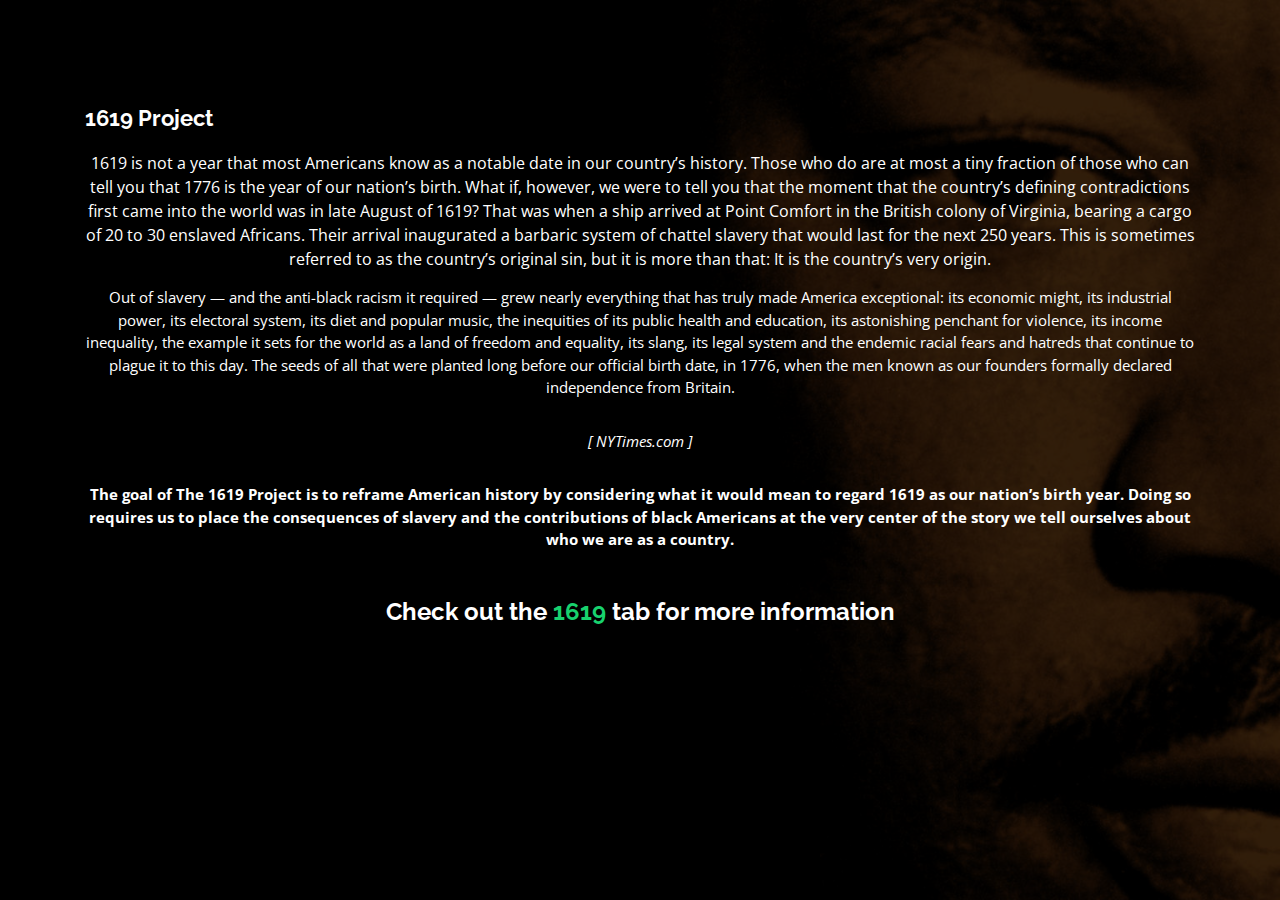
<file: 1619.html>
<!DOCTYPE html>
<html lang="en">

<head>
  <meta charset="utf-8">
  <meta content="width=device-width, initial-scale=1.0" name="viewport">

  <title>Newsletter | September</title>
  <meta content="" name="descriptison">
  <meta content="" name="keywords">

  <!-- Favicons -->
  <link href="assets/img/color.png" rel="icon">
  <link href="assets/img/apple-touch-icon.png" rel="apple-touch-icon">

  <!-- Google Fonts -->
  <link href="https://fonts.googleapis.com/css?family=Open+Sans:300,300i,400,400i,600,600i,700,700i|Raleway:300,300i,400,400i,500,500i,600,600i,700,700i|Poppins:300,300i,400,400i,500,500i,600,600i,700,700i" rel="stylesheet">

  <!-- Vendor CSS Files -->
  <link href="assets/vendor/bootstrap/css/bootstrap.min.css" rel="stylesheet">
  <link href="assets/vendor/icofont/icofont.min.css" rel="stylesheet">
  <link href="assets/vendor/remixicon/remixicon.css" rel="stylesheet">
  <link href="assets/vendor/owl.carousel/assets/owl.carousel.min.css" rel="stylesheet">
  <link href="assets/vendor/boxicons/css/boxicons.min.css" rel="stylesheet">
  <link href="assets/vendor/venobox/venobox.css" rel="stylesheet">

  <!-- Template Main CSS File -->
  <link href="assets/css/style.css" rel="stylesheet">

  <!-- =======================================================
  * Template Name: Personal - v2.3.0
  * Template URL: https://bootstrapmade.com/personal-free-resume-bootstrap-template/
  * Author: BootstrapMade.com
  * License: https://bootstrapmade.com/license/
  ======================================================== -->
</head>

<body>

 

    <!-- ======= Portfolio Details ======= -->
    <div id="portfolio-details" class="portfolio-details">



      



      <div class="container">

        <div class="row">

      

          <div class="col-lg-12 portfolio-info">
            <h3><strong>1619 Project</strong> </Textarea></h3>
            
<CENTER>
            1619 is not a year that most Americans know as a notable date in our country’s history. Those who do are at most a tiny fraction of those who can tell you that 1776 is the year of our nation’s birth. What if, however, we were to tell you that the moment that the country’s defining contradictions first came into the world was in late August of 1619? That was when a ship arrived at Point Comfort in the British colony of Virginia, bearing a cargo of 20 to 30 enslaved Africans. Their arrival inaugurated a barbaric system of chattel slavery that would last for the next 250 years. This is sometimes referred to as the country’s original sin, but it is more than that: It is the country’s very origin.

            <p>Out of slavery — and the anti-black racism it required — grew nearly everything that has truly made America exceptional: its economic might, its industrial power, its electoral system, its diet and popular music, the inequities of its public health and education, its astonishing penchant for violence, its income inequality, the example it sets for the world as a land of freedom and equality, its slang, its legal system and the endemic racial fears and hatreds that continue to plague it to this day. The seeds of all that were planted long before our official birth date, in 1776, when the men known as our founders formally declared independence from Britain.</p>
            <i><p>[ NYTimes.com ]</p></i>     
            <strong><p>The goal of The 1619 Project is to reframe American history by considering what it would mean to regard 1619 as our nation’s birth year. Doing so requires us to place the consequences of slavery and the contributions of black Americans at the very center of the story we tell ourselves about who we are as a country.</p></strong>
   
</CENTER>


        
                <center><p><h4><strong> Check out the <a href="index.html#portfolio">1619</a> tab for more information</strong></h4>
              </p></center>
            
          </div>

        </div>

      </div>
    </div><!-- End Portfolio Details -->

  </main><!-- End #main -->



  <!-- Vendor JS Files -->
  <script src="assets/vendor/jquery/jquery.min.js"></script>
  <script src="assets/vendor/bootstrap/js/bootstrap.bundle.min.js"></script>
  <script src="assets/vendor/jquery.easing/jquery.easing.min.js"></script>
  <script src="assets/vendor/php-email-form/validate.js"></script>
  <script src="assets/vendor/waypoints/jquery.waypoints.min.js"></script>
  <script src="assets/vendor/counterup/counterup.min.js"></script>
  <script src="assets/vendor/owl.carousel/owl.carousel.min.js"></script>
  <script src="assets/vendor/isotope-layout/isotope.pkgd.min.js"></script>
  <script src="assets/vendor/venobox/venobox.min.js"></script>

  <!-- Template Main JS File -->
  <script src="assets/js/main.js"></script>

</body>

</html>
</file>
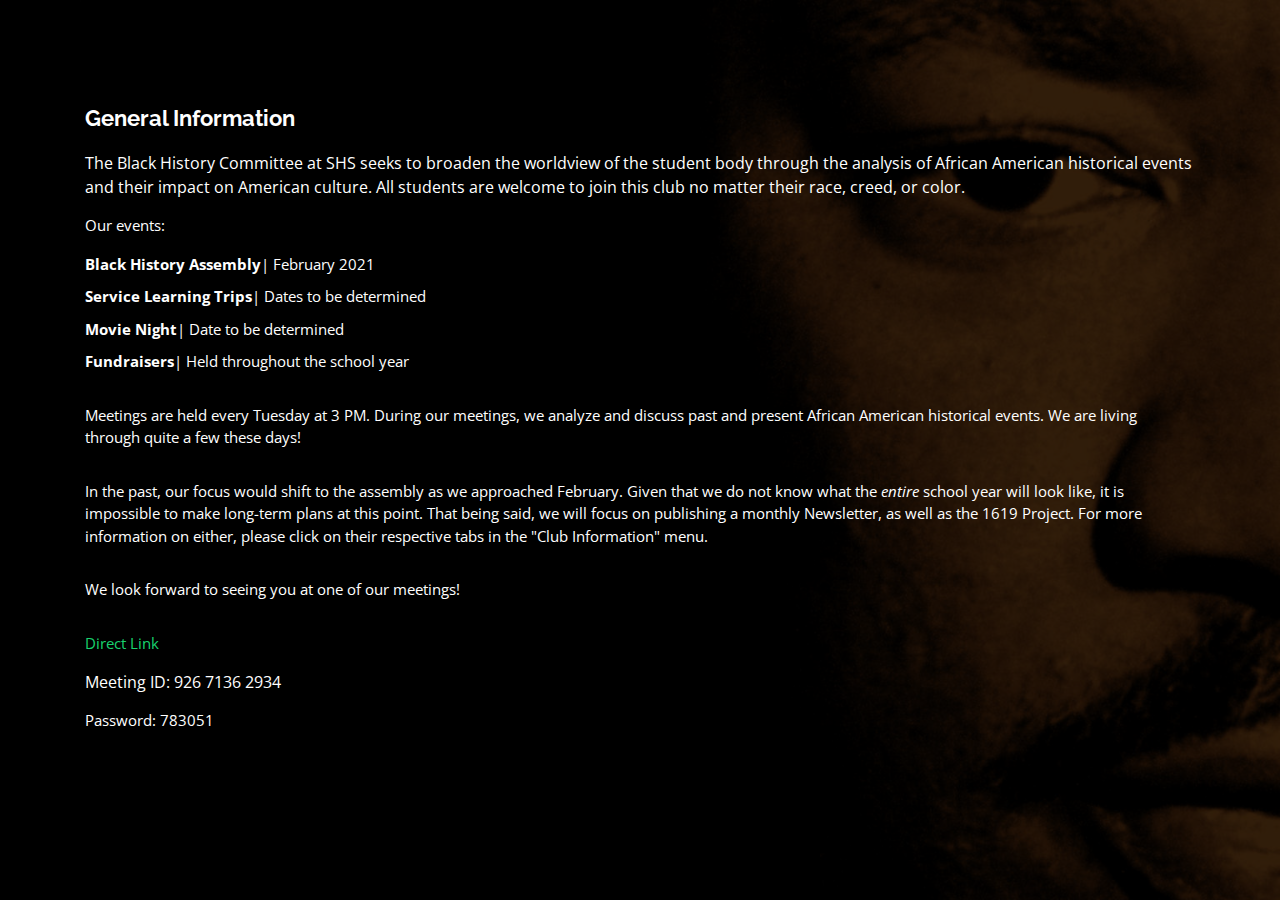
<file: general information.html>
<!DOCTYPE html>
<html lang="en">

<head>
  <meta charset="utf-8">
  <meta content="width=device-width, initial-scale=1.0" name="viewport">

  <title>General Information</title>
  <meta content="" name="descriptison">
  <meta content="" name="keywords">

  <!-- Favicons -->
  <link href="assets/img/color.png" rel="icon">
  <link href="assets/img/apple-touch-icon.png" rel="apple-touch-icon">

  <!-- Google Fonts -->
  <link href="https://fonts.googleapis.com/css?family=Open+Sans:300,300i,400,400i,600,600i,700,700i|Raleway:300,300i,400,400i,500,500i,600,600i,700,700i|Poppins:300,300i,400,400i,500,500i,600,600i,700,700i" rel="stylesheet">

  <!-- Vendor CSS Files -->
  <link href="assets/vendor/bootstrap/css/bootstrap.min.css" rel="stylesheet">
  <link href="assets/vendor/icofont/icofont.min.css" rel="stylesheet">
  <link href="assets/vendor/remixicon/remixicon.css" rel="stylesheet">
  <link href="assets/vendor/owl.carousel/assets/owl.carousel.min.css" rel="stylesheet">
  <link href="assets/vendor/boxicons/css/boxicons.min.css" rel="stylesheet">
  <link href="assets/vendor/venobox/venobox.css" rel="stylesheet">

  <!-- Template Main CSS File -->
  <link href="assets/css/style.css" rel="stylesheet">

  <!-- =======================================================
  * Template Name: Personal - v2.3.0
  * Template URL: https://bootstrapmade.com/personal-free-resume-bootstrap-template/
  * Author: BootstrapMade.com
  * License: https://bootstrapmade.com/license/
  ======================================================== -->
</head>

<body>

 

    <!-- ======= Portfolio Details ======= -->
    <div id="portfolio-details" class="portfolio-details">



      



      <div class="container">

        <div class="row">

      

          <div class="col-lg-12 portfolio-info">
            <h3><strong>General Information</strong> </Textarea></h3>
The Black History Committee at SHS seeks to broaden the worldview of the student body through the analysis of African American historical events and their impact on American culture.  All students are welcome to join this club no matter their race, creed, or color. 
            

            <p> Our events:</p>
            <ul>
              <li><strong>Black History Assembly</strong>| February 2021</li>
              <li><strong>Service Learning Trips</strong>| Dates to be determined</li>
              <li><strong>Movie Night</strong>| Date to be determined</li>
              <li><strong>Fundraisers</strong>| Held throughout the school year</li>
            </ul>
              <p>
                Meetings are held every Tuesday at 3 PM. During our meetings, we analyze and discuss past and present African American historical events. We are living through quite a few these days!</p> <p>In the past, our focus would shift to the assembly as we approached February. Given that we do not know what the <em>entire</em> school year will look like, it is impossible to make long-term plans at this point. That being said, we will focus on publishing a monthly Newsletter, as well as the 1619 Project. For more information on either, please click on their respective tabs in the "Club Information" menu.
                
            <p>We look forward to seeing you at one of our meetings!</p>
            <p><a href="https://shrewsburyps.zoom.us/j/92671362934?pwd=aDdaNEgwMlRzamZESjlqMWtia01IQT09">Direct Link</a></p> 
            Meeting ID: 926 7136 2934
            <p>Password: 783051</p>
            </p>
          </div>

        </div>

      </div>
    </div><!-- End Portfolio Details -->

  </main><!-- End #main -->



  <!-- Vendor JS Files -->
  <script src="assets/vendor/jquery/jquery.min.js"></script>
  <script src="assets/vendor/bootstrap/js/bootstrap.bundle.min.js"></script>
  <script src="assets/vendor/jquery.easing/jquery.easing.min.js"></script>
  <script src="assets/vendor/php-email-form/validate.js"></script>
  <script src="assets/vendor/waypoints/jquery.waypoints.min.js"></script>
  <script src="assets/vendor/counterup/counterup.min.js"></script>
  <script src="assets/vendor/owl.carousel/owl.carousel.min.js"></script>
  <script src="assets/vendor/isotope-layout/isotope.pkgd.min.js"></script>
  <script src="assets/vendor/venobox/venobox.min.js"></script>

  <!-- Template Main JS File -->
  <script src="assets/js/main.js"></script>

</body>

</html>
</file>
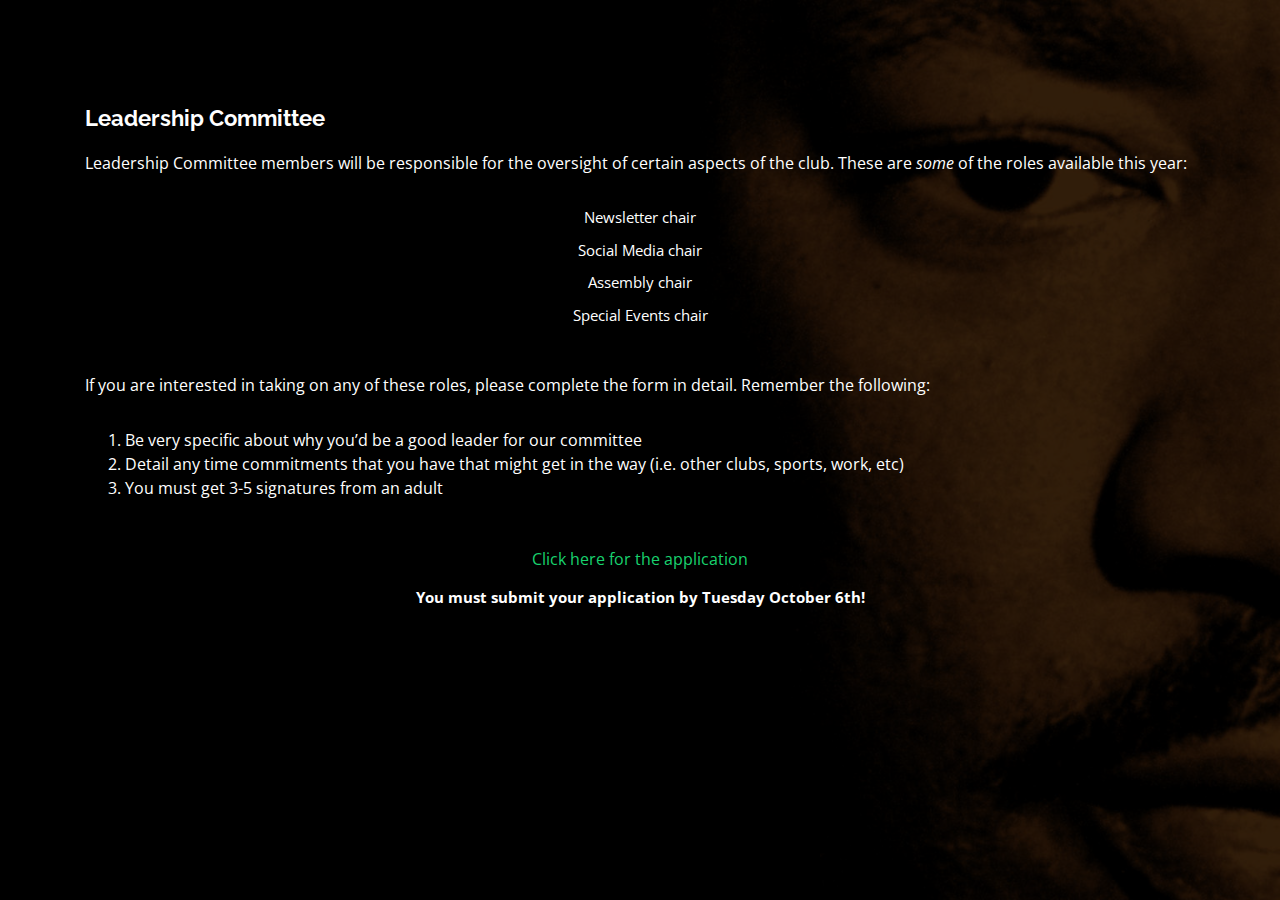
<file: leadership.html>
<!DOCTYPE html>
<html lang="en">

<head>
  <meta charset="utf-8">
  <meta content="width=device-width, initial-scale=1.0" name="viewport">

  <title>Leadership Committee</title>
  <meta content="" name="descriptison">
  <meta content="" name="keywords">

  <!-- Favicons -->
  <link href="assets/img/color.png" rel="icon">
  <link href="assets/img/apple-touch-icon.png" rel="apple-touch-icon">

  <!-- Google Fonts -->
  <link href="https://fonts.googleapis.com/css?family=Open+Sans:300,300i,400,400i,600,600i,700,700i|Raleway:300,300i,400,400i,500,500i,600,600i,700,700i|Poppins:300,300i,400,400i,500,500i,600,600i,700,700i" rel="stylesheet">

  <!-- Vendor CSS Files -->
  <link href="assets/vendor/bootstrap/css/bootstrap.min.css" rel="stylesheet">
  <link href="assets/vendor/icofont/icofont.min.css" rel="stylesheet">
  <link href="assets/vendor/remixicon/remixicon.css" rel="stylesheet">
  <link href="assets/vendor/owl.carousel/assets/owl.carousel.min.css" rel="stylesheet">
  <link href="assets/vendor/boxicons/css/boxicons.min.css" rel="stylesheet">
  <link href="assets/vendor/venobox/venobox.css" rel="stylesheet">

  <!-- Template Main CSS File -->
  <link href="assets/css/style.css" rel="stylesheet">

  <!-- =======================================================
  * Template Name: Personal - v2.3.0
  * Template URL: https://bootstrapmade.com/personal-free-resume-bootstrap-template/
  * Author: BootstrapMade.com
  * License: https://bootstrapmade.com/license/
  ======================================================== -->
</head>

<body>

 

    <!-- ======= Portfolio Details ======= -->
    <div id="portfolio-details" class="portfolio-details">



      



      <div class="container">

        <div class="row">

      

          <div class="col-lg-12 portfolio-info">
            <h3><strong>Leadership Committee</strong> </Textarea></h3>

            Leadership Committee members will be responsible for the oversight of certain aspects of the club. These are <i>some</i> of the roles available this year:
            <p>
              <center>
            <ul  type="circle">
            <li>Newsletter chair</li>
            <li>Social Media chair</li>
            <li>Assembly chair</li>
            <li>Special Events chair</li>
          </ul></center></p>
          If you are interested in taking on any of these roles, please complete the form in detail. Remember the following:
<p><ol>
    
    <li>Be very specific about why you’d be a good leader for our committee</li>
    <li>Detail any time commitments that you have that might get in the way (i.e. other clubs, sports, work, etc)</li>
    <li>You must get 3-5 signatures from an adult</li></ol></p>
    <center>
    <a href="https://docs.google.com/document/d/1i4-zAbu7HkEA_ftA9w8jqQjy89N6e4-urdG4Pb06MQs/copy"> Click here for the application </a>
    <p>
    <strong> You must submit your application by Tuesday October 6th!</strong></p></center>
</ul>            


            
          </div>

        </div>

      </div>
    </div><!-- End Portfolio Details -->

  </main><!-- End #main -->



  <!-- Vendor JS Files -->
  <script src="assets/vendor/jquery/jquery.min.js"></script>
  <script src="assets/vendor/bootstrap/js/bootstrap.bundle.min.js"></script>
  <script src="assets/vendor/jquery.easing/jquery.easing.min.js"></script>
  <script src="assets/vendor/php-email-form/validate.js"></script>
  <script src="assets/vendor/waypoints/jquery.waypoints.min.js"></script>
  <script src="assets/vendor/counterup/counterup.min.js"></script>
  <script src="assets/vendor/owl.carousel/owl.carousel.min.js"></script>
  <script src="assets/vendor/isotope-layout/isotope.pkgd.min.js"></script>
  <script src="assets/vendor/venobox/venobox.min.js"></script>

  <!-- Template Main JS File -->
  <script src="assets/js/main.js"></script>

</body>

</html>
</file>
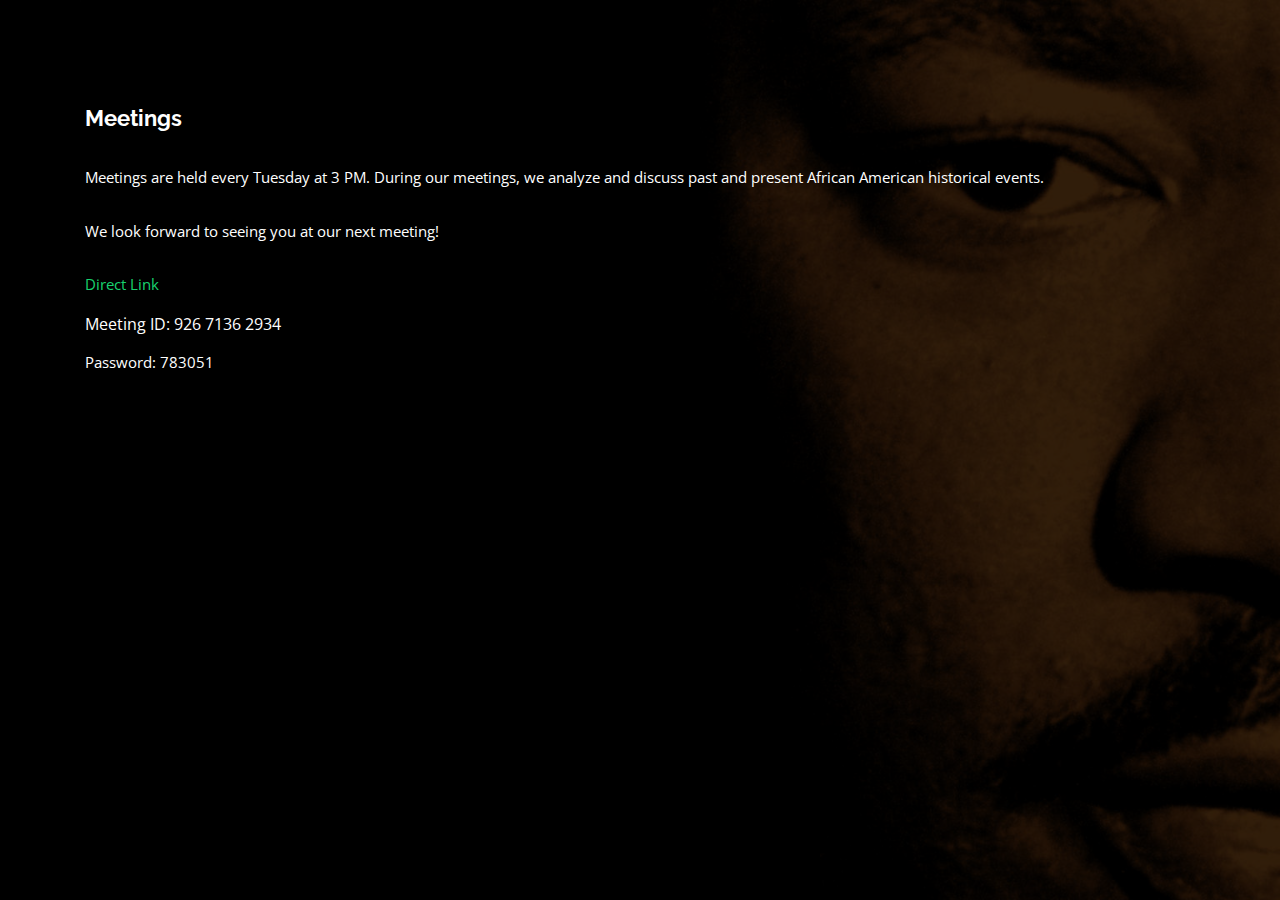
<file: meetings.html>
<!DOCTYPE html>
<html lang="en">

<head>
  <meta charset="utf-8">
  <meta content="width=device-width, initial-scale=1.0" name="viewport">

  <title>General Information</title>
  <meta content="" name="descriptison">
  <meta content="" name="keywords">

  <!-- Favicons -->
  <link href="assets/img/color.png" rel="icon">
  <link href="assets/img/apple-touch-icon.png" rel="apple-touch-icon">

  <!-- Google Fonts -->
  <link href="https://fonts.googleapis.com/css?family=Open+Sans:300,300i,400,400i,600,600i,700,700i|Raleway:300,300i,400,400i,500,500i,600,600i,700,700i|Poppins:300,300i,400,400i,500,500i,600,600i,700,700i" rel="stylesheet">

  <!-- Vendor CSS Files -->
  <link href="assets/vendor/bootstrap/css/bootstrap.min.css" rel="stylesheet">
  <link href="assets/vendor/icofont/icofont.min.css" rel="stylesheet">
  <link href="assets/vendor/remixicon/remixicon.css" rel="stylesheet">
  <link href="assets/vendor/owl.carousel/assets/owl.carousel.min.css" rel="stylesheet">
  <link href="assets/vendor/boxicons/css/boxicons.min.css" rel="stylesheet">
  <link href="assets/vendor/venobox/venobox.css" rel="stylesheet">

  <!-- Template Main CSS File -->
  <link href="assets/css/style.css" rel="stylesheet">

  <!-- =======================================================
  * Template Name: Personal - v2.3.0
  * Template URL: https://bootstrapmade.com/personal-free-resume-bootstrap-template/
  * Author: BootstrapMade.com
  * License: https://bootstrapmade.com/license/
  ======================================================== -->
</head>

<body>

 

    <!-- ======= Portfolio Details ======= -->
    <div id="portfolio-details" class="portfolio-details">



      



      <div class="container">

        <div class="row">

      

          <div class="col-lg-12 portfolio-info">
            <h3><strong>Meetings</strong> </Textarea></h3>

              <p>
                Meetings are held every Tuesday at 3 PM. During our meetings, we analyze and discuss past and present African American historical events. </p> 
                
            <p>We look forward to seeing you at our next meeting!</p>
            <p><a href="https://shrewsburyps.zoom.us/j/92671362934?pwd=aDdaNEgwMlRzamZESjlqMWtia01IQT09">Direct Link</a></p> 
            Meeting ID: 926 7136 2934
            <p>Password: 783051</p>
            </p>
          </div>

        </div>

      </div>
    </div><!-- End Portfolio Details -->

  </main><!-- End #main -->



  <!-- Vendor JS Files -->
  <script src="assets/vendor/jquery/jquery.min.js"></script>
  <script src="assets/vendor/bootstrap/js/bootstrap.bundle.min.js"></script>
  <script src="assets/vendor/jquery.easing/jquery.easing.min.js"></script>
  <script src="assets/vendor/php-email-form/validate.js"></script>
  <script src="assets/vendor/waypoints/jquery.waypoints.min.js"></script>
  <script src="assets/vendor/counterup/counterup.min.js"></script>
  <script src="assets/vendor/owl.carousel/owl.carousel.min.js"></script>
  <script src="assets/vendor/isotope-layout/isotope.pkgd.min.js"></script>
  <script src="assets/vendor/venobox/venobox.min.js"></script>

  <!-- Template Main JS File -->
  <script src="assets/js/main.js"></script>

</body>

</html>
</file>
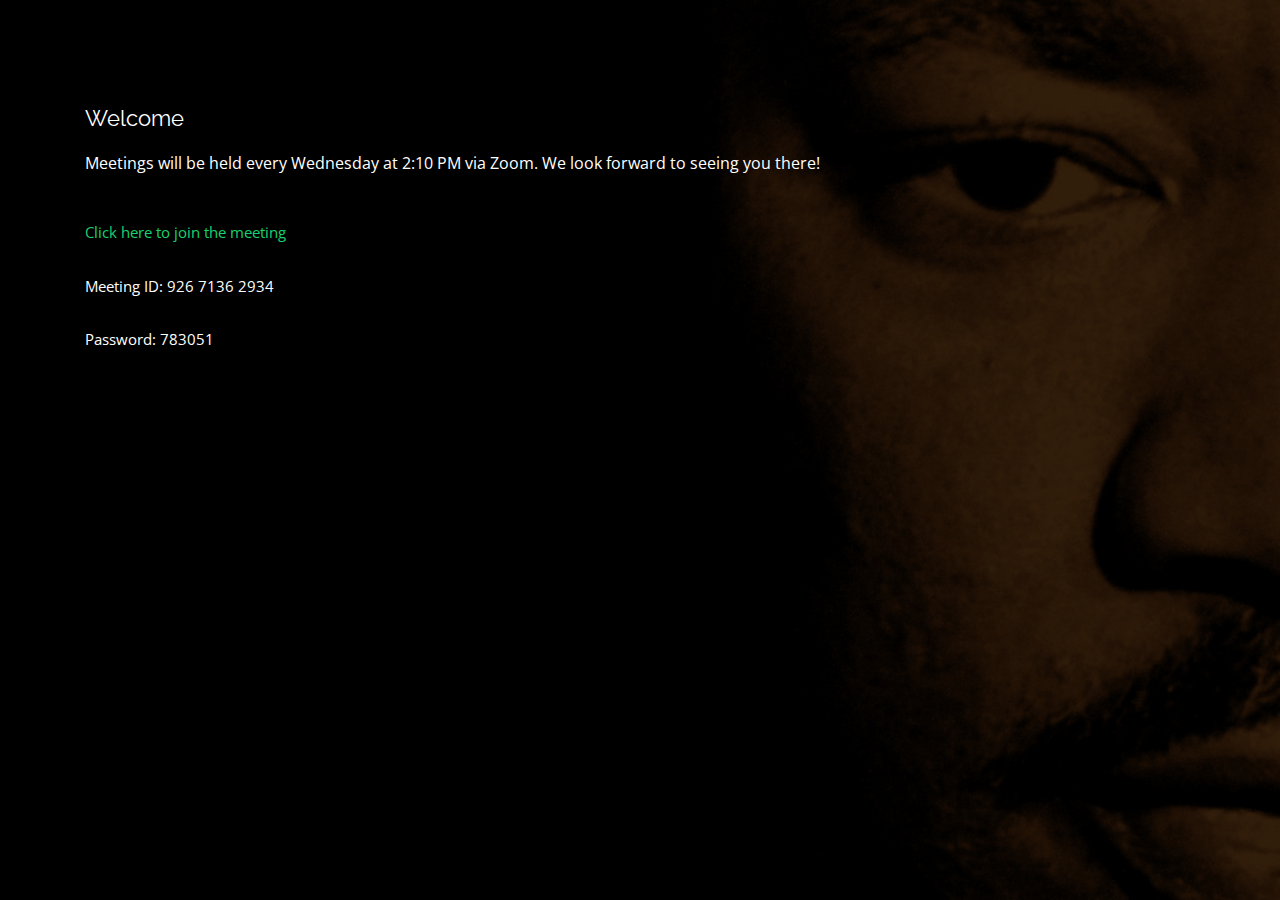
<file: newsletter.html>
<!DOCTYPE html>
<html lang="en">

<head>
  <meta charset="utf-8">
  <meta content="width=device-width, initial-scale=1.0" name="viewport">

  <title>Newsletter | September</title>
  <meta content="" name="descriptison">
  <meta content="" name="keywords">

  <!-- Favicons -->
  <link href="assets/img/color.png" rel="icon">
  <link href="assets/img/apple-touch-icon.png" rel="apple-touch-icon">

  <!-- Google Fonts -->
  <link href="https://fonts.googleapis.com/css?family=Open+Sans:300,300i,400,400i,600,600i,700,700i|Raleway:300,300i,400,400i,500,500i,600,600i,700,700i|Poppins:300,300i,400,400i,500,500i,600,600i,700,700i" rel="stylesheet">

  <!-- Vendor CSS Files -->
  <link href="assets/vendor/bootstrap/css/bootstrap.min.css" rel="stylesheet">
  <link href="assets/vendor/icofont/icofont.min.css" rel="stylesheet">
  <link href="assets/vendor/remixicon/remixicon.css" rel="stylesheet">
  <link href="assets/vendor/owl.carousel/assets/owl.carousel.min.css" rel="stylesheet">
  <link href="assets/vendor/boxicons/css/boxicons.min.css" rel="stylesheet">
  <link href="assets/vendor/venobox/venobox.css" rel="stylesheet">

  <!-- Template Main CSS File -->
  <link href="assets/css/style.css" rel="stylesheet">

  <!-- =======================================================
  * Template Name: Personal - v2.3.0
  * Template URL: https://bootstrapmade.com/personal-free-resume-bootstrap-template/
  * Author: BootstrapMade.com
  * License: https://bootstrapmade.com/license/
  ======================================================== -->
</head>

<body>

 

    <!-- ======= Portfolio Details ======= -->
    <div id="portfolio-details" class="portfolio-details">



      



      <div class="container">

        <div class="row">

      

          <div class="col-lg-12 portfolio-info">
            <h3>Welcome </Textarea></h3>
Meetings will be held every Wednesday at 2:10 PM via Zoom. We look forward to seeing you there!
            

            <p>
              <p>
                <a href="https://shrewsburyps.zoom.us/j/92671362934?pwd=aDdaNEgwMlRzamZESjlqMWtia01IQT09">Click here to join the meeting</a></p>
                
            <p>Meeting ID: 926 7136 2934</p>
            <p>Password: 783051</p>
            </p>
          </div>

        </div>

      </div>
    </div><!-- End Portfolio Details -->

  </main><!-- End #main -->



  <!-- Vendor JS Files -->
  <script src="assets/vendor/jquery/jquery.min.js"></script>
  <script src="assets/vendor/bootstrap/js/bootstrap.bundle.min.js"></script>
  <script src="assets/vendor/jquery.easing/jquery.easing.min.js"></script>
  <script src="assets/vendor/php-email-form/validate.js"></script>
  <script src="assets/vendor/waypoints/jquery.waypoints.min.js"></script>
  <script src="assets/vendor/counterup/counterup.min.js"></script>
  <script src="assets/vendor/owl.carousel/owl.carousel.min.js"></script>
  <script src="assets/vendor/isotope-layout/isotope.pkgd.min.js"></script>
  <script src="assets/vendor/venobox/venobox.min.js"></script>

  <!-- Template Main JS File -->
  <script src="assets/js/main.js"></script>

</body>

</html>
</file>
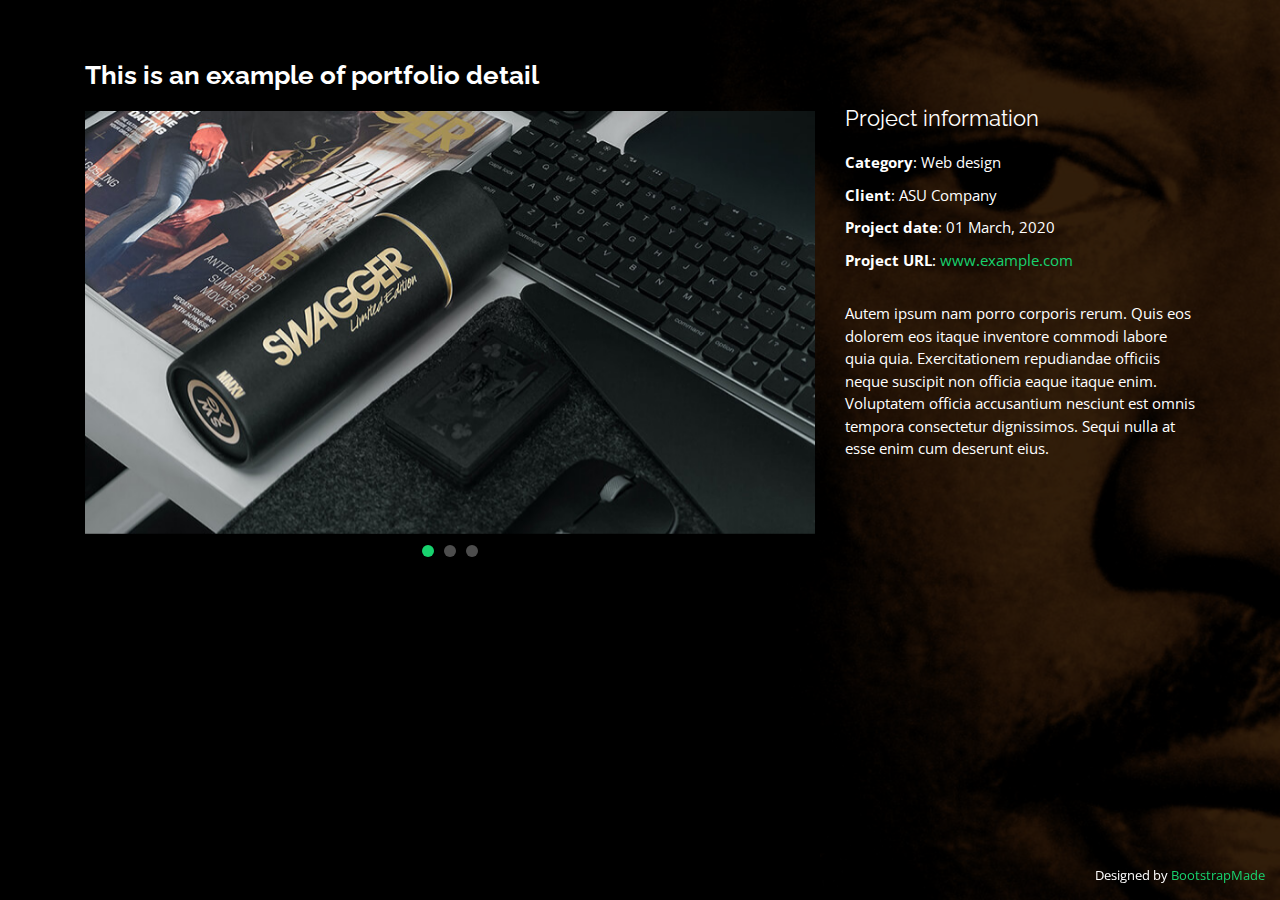
<file: portfolio-details.html>
<!DOCTYPE html>
<html lang="en">

<head>
  <meta charset="utf-8">
  <meta content="width=device-width, initial-scale=1.0" name="viewport">

  <title>Portfolio Details - Personal Bootstrap Template</title>
  <meta content="" name="descriptison">
  <meta content="" name="keywords">

  <!-- Favicons -->
  <link href="assets/img/favicon.png" rel="icon">
  <link href="assets/img/apple-touch-icon.png" rel="apple-touch-icon">

  <!-- Google Fonts -->
  <link href="https://fonts.googleapis.com/css?family=Open+Sans:300,300i,400,400i,600,600i,700,700i|Raleway:300,300i,400,400i,500,500i,600,600i,700,700i|Poppins:300,300i,400,400i,500,500i,600,600i,700,700i" rel="stylesheet">

  <!-- Vendor CSS Files -->
  <link href="assets/vendor/bootstrap/css/bootstrap.min.css" rel="stylesheet">
  <link href="assets/vendor/icofont/icofont.min.css" rel="stylesheet">
  <link href="assets/vendor/remixicon/remixicon.css" rel="stylesheet">
  <link href="assets/vendor/owl.carousel/assets/owl.carousel.min.css" rel="stylesheet">
  <link href="assets/vendor/boxicons/css/boxicons.min.css" rel="stylesheet">
  <link href="assets/vendor/venobox/venobox.css" rel="stylesheet">

  <!-- Template Main CSS File -->
  <link href="assets/css/style.css" rel="stylesheet">

  <!-- =======================================================
  * Template Name: Personal - v2.3.0
  * Template URL: https://bootstrapmade.com/personal-free-resume-bootstrap-template/
  * Author: BootstrapMade.com
  * License: https://bootstrapmade.com/license/
  ======================================================== -->
</head>

<body>

  <main id="main">

    <!-- ======= Portfolio Details ======= -->
    <div id="portfolio-details" class="portfolio-details">
      <div class="container">

        <div class="row">

          <div class="col-lg-8">
            <h2 class="portfolio-title">This is an example of portfolio detail</h2>
            <div class="owl-carousel portfolio-details-carousel">
              <img src="assets/img/portfolio/portfolio-details-1.jpg" class="img-fluid" alt="">
              <img src="assets/img/portfolio/portfolio-details-2.jpg" class="img-fluid" alt="">
              <img src="assets/img/portfolio/portfolio-details-3.jpg" class="img-fluid" alt="">
            </div>
          </div>

          <div class="col-lg-4 portfolio-info">
            <h3>Project information</h3>
            <ul>
              <li><strong>Category</strong>: Web design</li>
              <li><strong>Client</strong>: ASU Company</li>
              <li><strong>Project date</strong>: 01 March, 2020</li>
              <li><strong>Project URL</strong>: <a href="#">www.example.com</a></li>
            </ul>

            <p>
              Autem ipsum nam porro corporis rerum. Quis eos dolorem eos itaque inventore commodi labore quia quia. Exercitationem repudiandae officiis neque suscipit non officia eaque itaque enim. Voluptatem officia accusantium nesciunt est omnis tempora consectetur dignissimos. Sequi nulla at esse enim cum deserunt eius.
            </p>
          </div>

        </div>

      </div>
    </div><!-- End Portfolio Details -->

  </main><!-- End #main -->

  <div class="credits">
    <!-- All the links in the footer should remain intact. -->
    <!-- You can delete the links only if you purchased the pro version. -->
    <!-- Licensing information: https://bootstrapmade.com/license/ -->
    <!-- Purchase the pro version with working PHP/AJAX contact form: https://bootstrapmade.com/personal-free-resume-bootstrap-template/ -->
    Designed by <a href="https://bootstrapmade.com/">BootstrapMade</a>
  </div>

  <!-- Vendor JS Files -->
  <script src="assets/vendor/jquery/jquery.min.js"></script>
  <script src="assets/vendor/bootstrap/js/bootstrap.bundle.min.js"></script>
  <script src="assets/vendor/jquery.easing/jquery.easing.min.js"></script>
  <script src="assets/vendor/php-email-form/validate.js"></script>
  <script src="assets/vendor/waypoints/jquery.waypoints.min.js"></script>
  <script src="assets/vendor/counterup/counterup.min.js"></script>
  <script src="assets/vendor/owl.carousel/owl.carousel.min.js"></script>
  <script src="assets/vendor/isotope-layout/isotope.pkgd.min.js"></script>
  <script src="assets/vendor/venobox/venobox.min.js"></script>

  <!-- Template Main JS File -->
  <script src="assets/js/main.js"></script>

</body>

</html>
</file>
<file: assets/vendor/venobox/venobox.css>
/* ------ venobox.css --------*/
.vbox-overlay *, .vbox-overlay *:before, .vbox-overlay *:after{
    -webkit-backface-visibility: hidden;
    -webkit-box-sizing:border-box;
    -moz-box-sizing:border-box;
    box-sizing:border-box;
}
.vbox-overlay * { 
    -webkit-backface-visibility: visible;
    backface-visibility: visible;
}
.vbox-overlay{
    display: -webkit-flex;
    display: flex;
    -webkit-flex-direction: column;
    flex-direction: column;
    -webkit-justify-content: center;
    justify-content: center;
    -webkit-align-items: center;
    align-items: center;
    position: fixed;
    left: 0;
    top: 0;
    bottom: 0;
    right: 0;
    z-index: 999999;
}

/* ----- navigation ----- */
.vbox-title{
    width: 100%;
    height: 40px;
    float: left;
    text-align: center;
    line-height: 28px;
    font-size: 12px;
    padding: 6px 50px;
    overflow: hidden;
    position: fixed;
    display: none;
    left: 0;
    z-index: 89;
}
.vbox-close{
    cursor: pointer;
    position: fixed;
    top: -1px;
    right: 0;
    width: 50px;
    height: 40px;
    padding: 6px;
    display: block;
    background-position:10px center;
    overflow: hidden;
    font-size: 24px;
    line-height: 1;
    text-align: center;
    z-index: 99;
}
.vbox-left{
    cursor: pointer;
    position: fixed;
    left: 0;
    height: 40px;
    overflow: hidden;
    line-height: 28px;
    font-size: 12px;
    z-index: 99;
    display: flex;
    align-items:center;
}
.vbox-num{
    display: inline-block;
    margin: 6px 0 6px 15px;
}
/* ----- Social share ----- */
.vbox-share{
    line-height: 28px;
    font-size: 12px;
    overflow: hidden;
    position: fixed;
    left: 0;
    z-index: 98;
    display: flex;
    align-items:center;
    justify-content: center;
    width: 100%;
    text-align: center;
}
.vbox-share svg{
    max-height: 28px;
    width: 28px;
    z-index: 10;
    margin-left: 12px;
    margin-top: 6px;
    margin-bottom: 6px;
    vertical-align: middle;
}


/* ----- navigation ARROWS ----- */
.vbox-next, .vbox-prev{
    position: fixed;
    top: 50%;
    margin-top: -15px;
    overflow: hidden;
    cursor: pointer;
    display: block;
    width: 45px;
    height: 45px;
    z-index: 99;
}
.vbox-next span, .vbox-prev span{
    position: relative;
    width: 20px;
    height: 20px;
    border: 2px solid transparent;
    border-top-color: #B6B6B6;
    border-right-color: #B6B6B6;
    text-indent: -100px;
    position: absolute;
    top: 8px;
    display: block;
}
.vbox-prev{
    left: 15px;
}
.vbox-next{
    right: 15px;
}
.vbox-prev span{
    left: 10px;
    -ms-transform: rotate(-135deg);
    -webkit-transform: rotate(-135deg);
    transform: rotate(-135deg);
}
.vbox-next span{
    -ms-transform: rotate(45deg);
    -webkit-transform: rotate(45deg);
    transform: rotate(45deg);
    right: 10px;
}
/* ------- inline window ------ */
.vbox-inline{
    width: 420px;
    height: 315px;
    height: 70vh;
    padding: 10px;
    background: #fff;
    margin: 0 auto;
    overflow: auto;
    text-align: left;
}
/* ------- Video & iFrames window ------ */
.venoframe{
    max-width: 100%;
    width: 100%;
    border: none;
    width: 100%;
    height: 260px;
    height: 70vh;
}
.venoframe.vbvid{
    height: 260px;
}
@media (min-width: 768px) {
    .venoframe, .vbox-inline{
        width: 90%;
        height: 360px;
        height: 70vh;
    }
    .venoframe.vbvid{
        width: 640px;
        height: 360px;
    }
}
@media (min-width: 992px) {
    .venoframe, .vbox-inline{
        max-width: 1200px;
        width: 80%;
        height: 540px;
        height: 70vh;
    }
    .venoframe.vbvid{
        width: 960px;
        height: 540px;
    }
}
/* 
Please do NOT edit this part! 
or at least read this note: http://i.imgur.com/7C0ws9e.gif
*/
.vbox-open{
    overflow: hidden;
}
.vbox-container{
    position: absolute;
    left: 0;
    right: 0;
    top: 0;
    bottom: 0;
    overflow-x: hidden;
    overflow-y: scroll;
    overflow-scrolling: touch;
    -webkit-overflow-scrolling: touch;
    z-index: 20;
    max-height: 100%;

}

.vbox-content{
    text-align: center;
    float: left;
    width: 100%;
    position: relative;
    overflow: hidden;
    padding: 20px 4%;
}
.vbox-container img{
    max-width: 100%;
    height: auto;
}
.vbox-figlio{
    box-shadow: 0 0 12px rgba(0,0,0,0.19), 0 6px 6px rgba(0,0,0,0.23);
    max-width: 100%;
    text-align: initial;
}
img.vbox-figlio{
    -webkit-user-select: none;
-khtml-user-select: none;
-moz-user-select: none;
-o-user-select: none;
user-select: none;
}
.vbox-content.swipe-left{
    margin-left: -200px !important;
}
.vbox-content.swipe-right{
    margin-left: 200px !important;
}
.vbox-animated{
    webkit-transition: margin 300ms ease-out;
    transition: margin 300ms ease-out;
}

/* ---------- preloader ----------
 * SPINKIT 
 * http://tobiasahlin.com/spinkit/
-------------------------------- */
.sk-double-bounce,.sk-rotating-plane{width:40px;height:40px;margin:40px auto}.sk-rotating-plane{background-color:#333;-webkit-animation:sk-rotatePlane 1.2s infinite ease-in-out;animation:sk-rotatePlane 1.2s infinite ease-in-out}@-webkit-keyframes sk-rotatePlane{0%{-webkit-transform:perspective(120px) rotateX(0) rotateY(0);transform:perspective(120px) rotateX(0) rotateY(0)}50%{-webkit-transform:perspective(120px) rotateX(-180.1deg) rotateY(0);transform:perspective(120px) rotateX(-180.1deg) rotateY(0)}100%{-webkit-transform:perspective(120px) rotateX(-180deg) rotateY(-179.9deg);transform:perspective(120px) rotateX(-180deg) rotateY(-179.9deg)}}@keyframes sk-rotatePlane{0%{-webkit-transform:perspective(120px) rotateX(0) rotateY(0);transform:perspective(120px) rotateX(0) rotateY(0)}50%{-webkit-transform:perspective(120px) rotateX(-180.1deg) rotateY(0);transform:perspective(120px) rotateX(-180.1deg) rotateY(0)}100%{-webkit-transform:perspective(120px) rotateX(-180deg) rotateY(-179.9deg);transform:perspective(120px) rotateX(-180deg) rotateY(-179.9deg)}}.sk-double-bounce{position:relative}.sk-double-bounce .sk-child{width:100%;height:100%;border-radius:50%;background-color:#333;opacity:.6;position:absolute;top:0;left:0;-webkit-animation:sk-doubleBounce 2s infinite ease-in-out;animation:sk-doubleBounce 2s infinite ease-in-out}.sk-chasing-dots .sk-child,.sk-spinner-pulse,.sk-three-bounce .sk-child{background-color:#333;border-radius:100%}.sk-double-bounce .sk-double-bounce2{-webkit-animation-delay:-1s;animation-delay:-1s}@-webkit-keyframes sk-doubleBounce{0%,100%{-webkit-transform:scale(0);transform:scale(0)}50%{-webkit-transform:scale(1);transform:scale(1)}}@keyframes sk-doubleBounce{0%,100%{-webkit-transform:scale(0);transform:scale(0)}50%{-webkit-transform:scale(1);transform:scale(1)}}.sk-wave{margin:40px auto;width:50px;height:40px;text-align:center;font-size:10px}.sk-wave .sk-rect{background-color:#333;height:100%;width:6px;display:inline-block;-webkit-animation:sk-waveStretchDelay 1.2s infinite ease-in-out;animation:sk-waveStretchDelay 1.2s infinite ease-in-out}.sk-wave .sk-rect1{-webkit-animation-delay:-1.2s;animation-delay:-1.2s}.sk-wave .sk-rect2{-webkit-animation-delay:-1.1s;animation-delay:-1.1s}.sk-wave .sk-rect3{-webkit-animation-delay:-1s;animation-delay:-1s}.sk-wave .sk-rect4{-webkit-animation-delay:-.9s;animation-delay:-.9s}.sk-wave .sk-rect5{-webkit-animation-delay:-.8s;animation-delay:-.8s}@-webkit-keyframes sk-waveStretchDelay{0%,100%,40%{-webkit-transform:scaleY(.4);transform:scaleY(.4)}20%{-webkit-transform:scaleY(1);transform:scaleY(1)}}@keyframes sk-waveStretchDelay{0%,100%,40%{-webkit-transform:scaleY(.4);transform:scaleY(.4)}20%{-webkit-transform:scaleY(1);transform:scaleY(1)}}.sk-wandering-cubes{margin:40px auto;width:40px;height:40px;position:relative}.sk-wandering-cubes .sk-cube{background-color:#333;width:10px;height:10px;position:absolute;top:0;left:0;-webkit-animation:sk-wanderingCube 1.8s ease-in-out -1.8s infinite both;animation:sk-wanderingCube 1.8s ease-in-out -1.8s infinite both}.sk-chasing-dots,.sk-spinner-pulse{width:40px;height:40px;margin:40px auto}.sk-wandering-cubes .sk-cube2{-webkit-animation-delay:-.9s;animation-delay:-.9s}@-webkit-keyframes sk-wanderingCube{0%{-webkit-transform:rotate(0);transform:rotate(0)}25%{-webkit-transform:translateX(30px) rotate(-90deg) scale(.5);transform:translateX(30px) rotate(-90deg) scale(.5)}50%{-webkit-transform:translateX(30px) translateY(30px) rotate(-179deg);transform:translateX(30px) translateY(30px) rotate(-179deg)}50.1%{-webkit-transform:translateX(30px) translateY(30px) rotate(-180deg);transform:translateX(30px) translateY(30px) rotate(-180deg)}75%{-webkit-transform:translateX(0) translateY(30px) rotate(-270deg) scale(.5);transform:translateX(0) translateY(30px) rotate(-270deg) scale(.5)}100%{-webkit-transform:rotate(-360deg);transform:rotate(-360deg)}}@keyframes sk-wanderingCube{0%{-webkit-transform:rotate(0);transform:rotate(0)}25%{-webkit-transform:translateX(30px) rotate(-90deg) scale(.5);transform:translateX(30px) rotate(-90deg) scale(.5)}50%{-webkit-transform:translateX(30px) translateY(30px) rotate(-179deg);transform:translateX(30px) translateY(30px) rotate(-179deg)}50.1%{-webkit-transform:translateX(30px) translateY(30px) rotate(-180deg);transform:translateX(30px) translateY(30px) rotate(-180deg)}75%{-webkit-transform:translateX(0) translateY(30px) rotate(-270deg) scale(.5);transform:translateX(0) translateY(30px) rotate(-270deg) scale(.5)}100%{-webkit-transform:rotate(-360deg);transform:rotate(-360deg)}}.sk-spinner-pulse{-webkit-animation:sk-pulseScaleOut 1s infinite ease-in-out;animation:sk-pulseScaleOut 1s infinite ease-in-out}@-webkit-keyframes sk-pulseScaleOut{0%{-webkit-transform:scale(0);transform:scale(0)}100%{-webkit-transform:scale(1);transform:scale(1);opacity:0}}@keyframes sk-pulseScaleOut{0%{-webkit-transform:scale(0);transform:scale(0)}100%{-webkit-transform:scale(1);transform:scale(1);opacity:0}}.sk-chasing-dots{position:relative;text-align:center;-webkit-animation:sk-chasingDotsRotate 2s infinite linear;animation:sk-chasingDotsRotate 2s infinite linear}.sk-chasing-dots .sk-child{width:60%;height:60%;display:inline-block;position:absolute;top:0;-webkit-animation:sk-chasingDotsBounce 2s infinite ease-in-out;animation:sk-chasingDotsBounce 2s infinite ease-in-out}.sk-chasing-dots .sk-dot2{top:auto;bottom:0;-webkit-animation-delay:-1s;animation-delay:-1s}@-webkit-keyframes sk-chasingDotsRotate{100%{-webkit-transform:rotate(360deg);transform:rotate(360deg)}}@keyframes sk-chasingDotsRotate{100%{-webkit-transform:rotate(360deg);transform:rotate(360deg)}}@-webkit-keyframes sk-chasingDotsBounce{0%,100%{-webkit-transform:scale(0);transform:scale(0)}50%{-webkit-transform:scale(1);transform:scale(1)}}@keyframes sk-chasingDotsBounce{0%,100%{-webkit-transform:scale(0);transform:scale(0)}50%{-webkit-transform:scale(1);transform:scale(1)}}.sk-three-bounce{margin:40px auto;width:80px;text-align:center}.sk-three-bounce .sk-child{width:20px;height:20px;display:inline-block;-webkit-animation:sk-three-bounce 1.4s ease-in-out 0s infinite both;animation:sk-three-bounce 1.4s ease-in-out 0s infinite both}.sk-circle .sk-child:before,.sk-fading-circle .sk-circle:before{display:block;border-radius:100%;content:'';background-color:#333}.sk-three-bounce .sk-bounce1{-webkit-animation-delay:-.32s;animation-delay:-.32s}.sk-three-bounce .sk-bounce2{-webkit-animation-delay:-.16s;animation-delay:-.16s}@-webkit-keyframes sk-three-bounce{0%,100%,80%{-webkit-transform:scale(0);transform:scale(0)}40%{-webkit-transform:scale(1);transform:scale(1)}}@keyframes sk-three-bounce{0%,100%,80%{-webkit-transform:scale(0);transform:scale(0)}40%{-webkit-transform:scale(1);transform:scale(1)}}.sk-circle{margin:40px auto;width:40px;height:40px;position:relative}.sk-circle .sk-child{width:100%;height:100%;position:absolute;left:0;top:0}.sk-circle .sk-child:before{margin:0 auto;width:15%;height:15%;-webkit-animation:sk-circleBounceDelay 1.2s infinite ease-in-out both;animation:sk-circleBounceDelay 1.2s infinite ease-in-out both}.sk-circle .sk-circle2{-webkit-transform:rotate(30deg);-ms-transform:rotate(30deg);transform:rotate(30deg)}.sk-circle .sk-circle3{-webkit-transform:rotate(60deg);-ms-transform:rotate(60deg);transform:rotate(60deg)}.sk-circle .sk-circle4{-webkit-transform:rotate(90deg);-ms-transform:rotate(90deg);transform:rotate(90deg)}.sk-circle .sk-circle5{-webkit-transform:rotate(120deg);-ms-transform:rotate(120deg);transform:rotate(120deg)}.sk-circle .sk-circle6{-webkit-transform:rotate(150deg);-ms-transform:rotate(150deg);transform:rotate(150deg)}.sk-circle .sk-circle7{-webkit-transform:rotate(180deg);-ms-transform:rotate(180deg);transform:rotate(180deg)}.sk-circle .sk-circle8{-webkit-transform:rotate(210deg);-ms-transform:rotate(210deg);transform:rotate(210deg)}.sk-circle .sk-circle9{-webkit-transform:rotate(240deg);-ms-transform:rotate(240deg);transform:rotate(240deg)}.sk-circle .sk-circle10{-webkit-transform:rotate(270deg);-ms-transform:rotate(270deg);transform:rotate(270deg)}.sk-circle .sk-circle11{-webkit-transform:rotate(300deg);-ms-transform:rotate(300deg);transform:rotate(300deg)}.sk-circle .sk-circle12{-webkit-transform:rotate(330deg);-ms-transform:rotate(330deg);transform:rotate(330deg)}.sk-circle .sk-circle2:before{-webkit-animation-delay:-1.1s;animation-delay:-1.1s}.sk-circle .sk-circle3:before{-webkit-animation-delay:-1s;animation-delay:-1s}.sk-circle .sk-circle4:before{-webkit-animation-delay:-.9s;animation-delay:-.9s}.sk-circle .sk-circle5:before{-webkit-animation-delay:-.8s;animation-delay:-.8s}.sk-circle .sk-circle6:before{-webkit-animation-delay:-.7s;animation-delay:-.7s}.sk-circle .sk-circle7:before{-webkit-animation-delay:-.6s;animation-delay:-.6s}.sk-circle .sk-circle8:before{-webkit-animation-delay:-.5s;animation-delay:-.5s}.sk-circle .sk-circle9:before{-webkit-animation-delay:-.4s;animation-delay:-.4s}.sk-circle .sk-circle10:before{-webkit-animation-delay:-.3s;animation-delay:-.3s}.sk-circle .sk-circle11:before{-webkit-animation-delay:-.2s;animation-delay:-.2s}.sk-circle .sk-circle12:before{-webkit-animation-delay:-.1s;animation-delay:-.1s}@-webkit-keyframes sk-circleBounceDelay{0%,100%,80%{-webkit-transform:scale(0);transform:scale(0)}40%{-webkit-transform:scale(1);transform:scale(1)}}@keyframes sk-circleBounceDelay{0%,100%,80%{-webkit-transform:scale(0);transform:scale(0)}40%{-webkit-transform:scale(1);transform:scale(1)}}.sk-cube-grid{width:40px;height:40px;margin:40px auto}.sk-cube-grid .sk-cube{width:33.33%;height:33.33%;background-color:#333;float:left;-webkit-animation:sk-cubeGridScaleDelay 1.3s infinite ease-in-out;animation:sk-cubeGridScaleDelay 1.3s infinite ease-in-out}.sk-cube-grid .sk-cube1{-webkit-animation-delay:.2s;animation-delay:.2s}.sk-cube-grid .sk-cube2{-webkit-animation-delay:.3s;animation-delay:.3s}.sk-cube-grid .sk-cube3{-webkit-animation-delay:.4s;animation-delay:.4s}.sk-cube-grid .sk-cube4{-webkit-animation-delay:.1s;animation-delay:.1s}.sk-cube-grid .sk-cube5{-webkit-animation-delay:.2s;animation-delay:.2s}.sk-cube-grid .sk-cube6{-webkit-animation-delay:.3s;animation-delay:.3s}.sk-cube-grid .sk-cube7{-webkit-animation-delay:0ms;animation-delay:0ms}.sk-cube-grid .sk-cube8{-webkit-animation-delay:.1s;animation-delay:.1s}.sk-cube-grid .sk-cube9{-webkit-animation-delay:.2s;animation-delay:.2s}@-webkit-keyframes sk-cubeGridScaleDelay{0%,100%,70%{-webkit-transform:scale3D(1,1,1);transform:scale3D(1,1,1)}35%{-webkit-transform:scale3D(0,0,1);transform:scale3D(0,0,1)}}@keyframes sk-cubeGridScaleDelay{0%,100%,70%{-webkit-transform:scale3D(1,1,1);transform:scale3D(1,1,1)}35%{-webkit-transform:scale3D(0,0,1);transform:scale3D(0,0,1)}}.sk-fading-circle{margin:40px auto;width:40px;height:40px;position:relative}.sk-fading-circle .sk-circle{width:100%;height:100%;position:absolute;left:0;top:0}.sk-fading-circle .sk-circle:before{margin:0 auto;width:15%;height:15%;-webkit-animation:sk-circleFadeDelay 1.2s infinite ease-in-out both;animation:sk-circleFadeDelay 1.2s infinite ease-in-out both}.sk-fading-circle .sk-circle2{-webkit-transform:rotate(30deg);-ms-transform:rotate(30deg);transform:rotate(30deg)}.sk-fading-circle .sk-circle3{-webkit-transform:rotate(60deg);-ms-transform:rotate(60deg);transform:rotate(60deg)}.sk-fading-circle .sk-circle4{-webkit-transform:rotate(90deg);-ms-transform:rotate(90deg);transform:rotate(90deg)}.sk-fading-circle .sk-circle5{-webkit-transform:rotate(120deg);-ms-transform:rotate(120deg);transform:rotate(120deg)}.sk-fading-circle .sk-circle6{-webkit-transform:rotate(150deg);-ms-transform:rotate(150deg);transform:rotate(150deg)}.sk-fading-circle .sk-circle7{-webkit-transform:rotate(180deg);-ms-transform:rotate(180deg);transform:rotate(180deg)}.sk-fading-circle .sk-circle8{-webkit-transform:rotate(210deg);-ms-transform:rotate(210deg);transform:rotate(210deg)}.sk-fading-circle .sk-circle9{-webkit-transform:rotate(240deg);-ms-transform:rotate(240deg);transform:rotate(240deg)}.sk-fading-circle .sk-circle10{-webkit-transform:rotate(270deg);-ms-transform:rotate(270deg);transform:rotate(270deg)}.sk-fading-circle .sk-circle11{-webkit-transform:rotate(300deg);-ms-transform:rotate(300deg);transform:rotate(300deg)}.sk-fading-circle .sk-circle12{-webkit-transform:rotate(330deg);-ms-transform:rotate(330deg);transform:rotate(330deg)}.sk-fading-circle .sk-circle2:before{-webkit-animation-delay:-1.1s;animation-delay:-1.1s}.sk-fading-circle .sk-circle3:before{-webkit-animation-delay:-1s;animation-delay:-1s}.sk-fading-circle .sk-circle4:before{-webkit-animation-delay:-.9s;animation-delay:-.9s}.sk-fading-circle .sk-circle5:before{-webkit-animation-delay:-.8s;animation-delay:-.8s}.sk-fading-circle .sk-circle6:before{-webkit-animation-delay:-.7s;animation-delay:-.7s}.sk-fading-circle .sk-circle7:before{-webkit-animation-delay:-.6s;animation-delay:-.6s}.sk-fading-circle .sk-circle8:before{-webkit-animation-delay:-.5s;animation-delay:-.5s}.sk-fading-circle .sk-circle9:before{-webkit-animation-delay:-.4s;animation-delay:-.4s}.sk-fading-circle .sk-circle10:before{-webkit-animation-delay:-.3s;animation-delay:-.3s}.sk-fading-circle .sk-circle11:before{-webkit-animation-delay:-.2s;animation-delay:-.2s}.sk-fading-circle .sk-circle12:before{-webkit-animation-delay:-.1s;animation-delay:-.1s}@-webkit-keyframes sk-circleFadeDelay{0%,100%,39%{opacity:0}40%{opacity:1}}@keyframes sk-circleFadeDelay{0%,100%,39%{opacity:0}40%{opacity:1}}.sk-folding-cube{margin:40px auto;width:40px;height:40px;position:relative;-webkit-transform:rotateZ(45deg);transform:rotateZ(45deg)}.sk-folding-cube .sk-cube{float:left;width:50%;height:50%;position:relative;-webkit-transform:scale(1.1);-ms-transform:scale(1.1);transform:scale(1.1)}.sk-folding-cube .sk-cube:before{content:'';position:absolute;top:0;left:0;width:100%;height:100%;background-color:#333;-webkit-animation:sk-foldCubeAngle 2.4s infinite linear both;animation:sk-foldCubeAngle 2.4s infinite linear both;-webkit-transform-origin:100% 100%;-ms-transform-origin:100% 100%;transform-origin:100% 100%}.sk-folding-cube .sk-cube2{-webkit-transform:scale(1.1) rotateZ(90deg);transform:scale(1.1) rotateZ(90deg)}.sk-folding-cube .sk-cube3{-webkit-transform:scale(1.1) rotateZ(180deg);transform:scale(1.1) rotateZ(180deg)}.sk-folding-cube .sk-cube4{-webkit-transform:scale(1.1) rotateZ(270deg);transform:scale(1.1) rotateZ(270deg)}.sk-folding-cube .sk-cube2:before{-webkit-animation-delay:.3s;animation-delay:.3s}.sk-folding-cube .sk-cube3:before{-webkit-animation-delay:.6s;animation-delay:.6s}.sk-folding-cube .sk-cube4:before{-webkit-animation-delay:.9s;animation-delay:.9s}@-webkit-keyframes sk-foldCubeAngle{0%,10%{-webkit-transform:perspective(140px) rotateX(-180deg);transform:perspective(140px) rotateX(-180deg);opacity:0}25%,75%{-webkit-transform:perspective(140px) rotateX(0);transform:perspective(140px) rotateX(0);opacity:1}100%,90%{-webkit-transform:perspective(140px) rotateY(180deg);transform:perspective(140px) rotateY(180deg);opacity:0}}@keyframes sk-foldCubeAngle{0%,10%{-webkit-transform:perspective(140px) rotateX(-180deg);transform:perspective(140px) rotateX(-180deg);opacity:0}25%,75%{-webkit-transform:perspective(140px) rotateX(0);transform:perspective(140px) rotateX(0);opacity:1}100%,90%{-webkit-transform:perspective(140px) rotateY(180deg);transform:perspective(140px) rotateY(180deg);opacity:0}}
</file>
<file: assets/css/style.css>
/**
* Template Name: Personal - v2.3.0
* Template URL: https://bootstrapmade.com/personal-free-resume-bootstrap-template/
* Author: BootstrapMade.com
* License: https://bootstrapmade.com/license/
*/

/*--------------------------------------------------------------
# General
--------------------------------------------------------------*/
body {
  font-family: "Open Sans", sans-serif;
  background-color: #040404;
  color: #fff;
  position: relative;
  background: transparent;
}

body::before {
  content: "";
  position: fixed;
  background: #040404 url("../img/mlk.jpg") center center fixed no-repeat;
  background-size: cover;
  left: 0;
  right: 0;
  top: 0;
  height: 100vh;
  z-index: -1;
}

@media (min-width: 1024px) {
  body::before {
    background-attachment: fixed;
  }
}

a {
  color: #18d26e;
}

a:hover {
  color: #35e888;
  text-decoration: none;
}

h1, h2, h3, h4, h5, h6 {
  font-family: "Raleway", sans-serif;
}

/*--------------------------------------------------------------
# Header
--------------------------------------------------------------*/
#header {
  transition: ease-in-out 0.3s;
  position: relative;
  height: 100vh;
  display: flex;
  align-items: center;
  z-index: 997;
  overflow-y: auto;
}

#header * {
  transition: ease-in-out 0.3s;
}

#header h1 {
  font-size: 48px;
  margin: 0;
  padding: 0;
  line-height: 1;
  font-weight: 700;
  font-family: "Poppins", sans-serif;
}

#header h1 a, #header h1 a:hover {
  color: #fff;
  line-height: 1;
  display: inline-block;
}

#header h2 {
  font-size: 24px;
  margin-top: 20px;
  color: rgba(255, 255, 255, 0.8);
}

#header h2 span {
  color: #fff;
  border-bottom: 2px solid #18d26e;
  padding-bottom: 6px;
}

#header img {
  padding: 0;
  margin: 0;
}

#header .social-links {
  margin-top: 40px;
  display: flex;
}

#header .social-links a {
  font-size: 16px;
  display: flex;
  justify-content: center;
  align-items: center;
  background: rgba(255, 255, 255, 0.1);
  color: #fff;
  line-height: 1;
  margin-right: 8px;
  border-radius: 50%;
  width: 40px;
  height: 40px;
}

#header .social-links a:hover {
  background: #ffffff;
  color: #1853d2;
}

@media (max-width: 992px) {
  #header h1 {
    font-size: 36px;
  }
  #header h2 {
    font-size: 20px;
    line-height: 30px;
  }
  #header .social-links {
    margin-top: 15px;
  }
  #header .container {
    display: flex;
    flex-direction: column;
    align-items: center;
  }
}


#header .getinvolved-link {
  margin-top: 20px;
  display: flex;
}

#header .getinvolved-link a {
  font-size: 16px;
  display: flex;
  justify-content: center;
  align-items: center;
  background: rgba(255, 255, 255, 0.1);
  color: #fff;
  line-height: 1;
  margin-right: 8px;
  border-radius: 50%;
  width: 40px;
  height: 40px;
}

/*--------------------------------------------------------------
# Navigation Menu
--------------------------------------------------------------*/
/* Desktop Navigation */
.nav-menu {
  margin-top: 35px;
}

.nav-menu ul {
  display: flex;
  margin: 0;
  padding: 0;
  list-style: none;
}

.nav-menu li + li {
  margin-left: 30px;
}

.nav-menu a {
  display: block;
  position: relative;
  color: rgba(255, 255, 255, 0.7);
  font-size: 16px;
  font-family: "Poppins", sans-serif;
  font-weight: 400;
}
/* Color of line under menu items */
.nav-menu a:before {
  content: "";
  position: absolute;
  width: 0;
  height: 2px;
  bottom: -4px;
  left: 0;
  background-color: #ffd000;
  visibility: hidden;
  width: 0px;
  transition: all 0.3s ease-in-out 0s;
}

.nav-menu a:hover:before, .nav-menu li:hover > a:before, .nav-menu .active > a:before {
  visibility: visible;
  width: 25px;
}

.nav-menu a:hover, .nav-menu .active > a, .nav-menu li:hover > a {
  color: #fff;
  text-decoration: none;
}

/* Mobile Navigation */
.mobile-nav-toggle {
  position: fixed;
  right: 15px;
  top: 15px;
  z-index: 9998;
  border: 0;
  background: none;
  font-size: 24px;
  transition: all 0.4s;
  outline: none !important;
  line-height: 1;
  cursor: pointer;
  text-align: right;
}

.mobile-nav-toggle i {
  color: #fff;
}

.mobile-nav {
  position: fixed;
  top: 55px;
  right: 15px;
  bottom: 15px;
  left: 15px;
  z-index: 9999;
  overflow-y: auto;
  background: rgba(0, 0, 0, 0.7);
  transition: ease-in-out 0.2s;
  opacity: 0;
  visibility: hidden;
  border-radius: 10px;
  padding: 10px 0;
  border: 2px solid rgba(255, 255, 255, 0.12);
}

.mobile-nav * {
  margin: 0;
  padding: 0;
  list-style: none;
}

.mobile-nav a {
  display: block;
  position: relative;
  color: #fff;
  padding: 10px 20px;
  font-weight: 500;
  outline: none;
}

.mobile-nav a:hover, .mobile-nav .active > a, .mobile-nav li:hover > a {
  color: #ffd000;
  text-decoration: none;
}

.mobile-nav-overly {
  width: 100%;
  height: 100%;
  z-index: 9997;
  top: 0;
  left: 0;
  position: fixed;
  background: rgba(9, 9, 9, 0.6);
  overflow: hidden;
  display: none;
  transition: ease-in-out 0.2s;
}

.mobile-nav-active {
  overflow: hidden;
}

.mobile-nav-active .mobile-nav {
  opacity: 1;
  visibility: visible;
}

.mobile-nav-active .mobile-nav-toggle i {
  color: #fff;
}

/* Header Top */
#header.header-top {
  height: 80px;
  position: fixed;
  left: 0;
  top: 0;
  right: 0;
  background: rgba(0, 0, 0, 0.9);
}

#header.header-top .social-links, #header.header-top h2 {
  display: none;
}

#header.header-top h1 {
  margin-right: auto;
  font-size: 36px;
}

#header.header-top .container {
  display: flex;
  align-items: center;
}

#header.header-top .nav-menu {
  margin: 0;
}

@media (max-width: 768px) {
  #header.header-top {
    height: 60px;
  }
  #header.header-top h1 {
    font-size: 26px;
  }
}

/*--------------------------------------------------------------
# Sections General
--------------------------------------------------------------*/
section {
  overflow: hidden;
  position: absolute;
  width: 100%;
  top: 140px;
  bottom: 100%;
  opacity: 0;
  transition: ease-in-out 0.4s;
  z-index: 2;
}

section.section-show {
  top: 100px;
  bottom: auto;
  opacity: 1;
  padding-bottom: 45px;
}

section .container {
  background: rgba(0, 0, 0, 0.9);
  padding: 30px;
}

@media (max-width: 768px) {
  section {
    top: 120px;
  }
  section.section-show {
    top: 80px;
  }
}

.section-title h2 {
  font-size: 14px;
  font-weight: 500;
  padding: 0;
  line-height: 1px;
  margin: 0 0 20px 0;
  letter-spacing: 2px;
  text-transform: uppercase;
  color: #aaaaaa;
  font-family: "Poppins", sans-serif;
}
/*LINE AFTER MENU HEADINGS*/
.section-title h2::after {
  content: "";
  width: 120px;
  height: 1px;
  display: inline-block;
  background: #ffd000;
  margin: 4px 10px;
}

.section-title p {
  margin: 0;
  margin: -15px 0 15px 0;
  font-size: 36px;
  font-weight: 700;
  text-transform: uppercase;
  font-family: "Poppins", sans-serif;
  color: #fff;
}

/*--------------------------------------------------------------
# About
--------------------------------------------------------------*/
.about-me .content h3 {
  font-weight: 700;
  font-size: 26px;
  color: #18d26e;
}

.about-me .content ul {
  list-style: none;
  padding: 0;
}

.about-me .content ul li {
  padding-bottom: 10px;
}

.about-me .content ul i {
  font-size: 20px;
  padding-right: 2px;
  color: #18d26e;
}

.about-me .content p:last-child {
  margin-bottom: 0;
}

/*--------------------------------------------------------------
# Counts
--------------------------------------------------------------*/
.counts {
  padding: 70px 0 60px;
}

.counts .count-box {
  padding: 30px 30px 25px 30px;
  width: 100%;
  position: relative;
  text-align: center;
  background: rgba(255, 255, 255, 0.08);
}

.counts .count-box i {
  position: absolute;
  top: -25px;
  left: 50%;
  transform: translateX(-50%);
  font-size: 24px;
  background: rgba(255, 255, 255, 0.1);
  padding: 12px;
  color: #18d26e;
  border-radius: 50px;
}

.counts .count-box span {
  font-size: 36px;
  display: block;
  font-weight: 600;
  color: #fff;
}

.counts .count-box p {
  padding: 0;
  margin: 0;
  font-family: "Raleway", sans-serif;
  font-size: 14px;
}

/*--------------------------------------------------------------
# Skills
--------------------------------------------------------------*/
.skills .progress {
  height: 50px;
  display: block;
  background: none;
}

.skills .progress .skill {
  padding: 10px 0;
  margin: 0 0 6px 0;
  text-transform: uppercase;
  display: block;
  font-weight: 600;
  font-family: "Poppins", sans-serif;
  color: #fff;
}

.skills .progress .skill .val {
  float: right;
  font-style: normal;
}

.skills .progress-bar-wrap {
  background: rgba(255, 255, 255, 0.15);
}

.skills .progress-bar {
  width: 1px;
  height: 10px;
  transition: .9s;
  background-color: #18d26e;
}

/*--------------------------------------------------------------
# Interests
--------------------------------------------------------------*/
.interests .icon-box {
  display: flex;
  align-items: center;
  padding: 20px;
  background: rgba(255, 255, 255, 0.08);
  transition: ease-in-out 0.3s;
}

.interests .icon-box i {
  font-size: 32px;
  padding-right: 10px;
  line-height: 1;
}

.interests .icon-box h3 {
  font-weight: 700;
  margin: 0;
  padding: 0;
  line-height: 1;
  font-size: 16px;
  color: #fff;
}

.interests .icon-box:hover {
  background: rgba(255, 255, 255, 0.12);
}

/*--------------------------------------------------------------
# Testimonials
--------------------------------------------------------------*/
.testimonials .testimonial-item {
  box-sizing: content-box;
  min-height: 320px;
}

.testimonials .testimonial-item .testimonial-img {
  width: 90px;
  border-radius: 50%;
  margin: -40px 0 0 40px;
  position: relative;
  z-index: 2;
  border: 6px solid rgba(255, 255, 255, 0.12);
}

.testimonials .testimonial-item h3 {
  font-size: 18px;
  font-weight: bold;
  margin: 10px 0 5px 45px;
  color: #fff;
}

.testimonials .testimonial-item h4 {
  font-size: 14px;
  color: #999;
  margin: 0 0 0 45px;
}

.testimonials .testimonial-item .quote-icon-left, .testimonials .testimonial-item .quote-icon-right {
  color: rgba(255, 255, 255, 0.25);
  font-size: 26px;
}

.testimonials .testimonial-item .quote-icon-left {
  display: inline-block;
  left: -5px;
  position: relative;
}

.testimonials .testimonial-item .quote-icon-right {
  display: inline-block;
  right: -5px;
  position: relative;
  top: 10px;
}

.testimonials .testimonial-item p {
  font-style: italic;
  margin: 0 15px 0 15px;
  padding: 20px 20px 60px 20px;
  background: rgba(255, 255, 255, 0.1);
  position: relative;
  border-radius: 6px;
  position: relative;
  z-index: 1;
}

.testimonials .owl-nav, .testimonials .owl-dots {
  margin-top: 5px;
  text-align: center;
}

.testimonials .owl-dot {
  display: inline-block;
  margin: 0 5px;
  width: 12px;
  height: 12px;
  border-radius: 50%;
  background-color: rgba(255, 255, 255, 0.3) !important;
}

.testimonials .owl-dot.active {
  background-color: #18d26e !important;
}

@media (max-width: 767px) {
  .testimonials {
    margin: 30px 10px;
  }
}

/*--------------------------------------------------------------
# Resume
--------------------------------------------------------------*/
.resume .resume-title {
  font-size: 26px;
  font-weight: 700;
  margin-top: 20px;
  margin-bottom: 20px;
  color: #fff;
}

.resume .resume-item {
  padding: 0 0 20px 20px;
  margin-top: -2px;
  border-left: 2px solid rgba(255, 255, 255, 0.2);
  position: relative;
}

.resume .resume-item h4 {
  line-height: 18px;
  font-size: 18px;
  font-weight: 600;
  text-transform: uppercase;
  font-family: "Poppins", sans-serif;
  color: #ffd000;
  margin-bottom: 10px;
}

.resume .resume-item h5 {
  font-size: 16px;
  background: rgba(255, 255, 255, 0.15);
  padding: 5px 15px;
  display: inline-block;
  font-weight: 600;
  margin-bottom: 10px;
}

.resume .resume-item ul {
  padding-left: 20px;
}

.resume .resume-item ul li {
  padding-bottom: 10px;
}

.resume .resume-item:last-child {
  padding-bottom: 0;
}

/* Bullet colors - both border AND inside color ("background")*/
.resume .resume-item::before {
  content: "";
  position: absolute;
  width: 16px;
  height: 16px;
  border-radius: 50px;
  left: -9px;
  top: 0;
  background: #ffd000;
  border: 2px solid #ffd000;
}

/*--------------------------------------------------------------
# Services
--------------------------------------------------------------*/
.services .icon-box {
  text-align: center;
  background: rgba(204, 204, 204, 0.1);
  padding: 80px 20px;
  transition: all ease-in-out 0.3s;
  
}

.services .icon-box .icon {
  margin: 0 auto;
  width: 64px;
  height: 64px;
  background: #000000;
  border-radius: 5px;
  transition: all .3s ease-out 0s;
  display: flex;
  align-items: center;
  justify-content: center;
  margin-bottom: 20px;
  transform-style: preserve-3d;
}
/*#icon color*/
.services .icon-box .icon i {
  color: #ffd000;
  font-size: 28px;
}
/*#box behind icon - color*/
.services .icon-box .icon::before {
  position: absolute;
  content: '';
  left: -8px;
  top: -8px;
  height: 100%;
  width: 100%;
  background: rgba(255, 255, 255, 0.15);
  border-radius: 5px;
  transition: all .3s ease-out 0s;
  transform: translateZ(-1px);
}

.services .icon-box h4 {
  font-weight: 700;
  margin-bottom: 15px;
  font-size: 24px;
  padding: 10px;
}
/*#Color of letters underneath icon */
.services .icon-box h4 a {
  color: #fff;
}

.services .icon-box p {
  line-height: 24px;
  font-size: 14px;
  margin-bottom: 0;
}
/*#Color of BOX holding the icon*/
.services .icon-box:hover {
  background: #121518;
  border-color: #1897d2;
}

.services .icon-box:hover .icon {
  background: #000000;
}

/*#icon color AFTER hovering on it*/
.services .icon-box:hover .icon i {
  color: #fff; 
}
/*#Color of Background AFTER hovering on it*/
.services .icon-box:hover .icon::before {
  background: #000000;
}

.services .icon-box:hover h4 a, .services .icon-box:hover p {
  color: #fff;
}

/*--------------------------------------------------------------
# Portfolio
--------------------------------------------------------------*/
.portfolio .portfolio-item {
  margin-bottom: 30px;
}

.portfolio #portfolio-flters {
  padding: 0;
  margin: 0 auto 15px auto;
  list-style: none;
  text-align: center;
  border-radius: 50px;
  padding: 2px 15px;
}

.portfolio #portfolio-flters li {
  cursor: pointer;
  display: inline-block;
  padding: 8px 16px 10px 16px;
  font-size: 14px;
  font-weight: 600;
  line-height: 1;
  text-transform: uppercase;
  color: #fff;
  background: rgba(255, 255, 255, 0.1);
  margin: 0 3px 10px 3px;
  transition: all 0.3s ease-in-out;
  border-radius: 4px;
}

.portfolio #portfolio-flters li:hover, .portfolio #portfolio-flters li.filter-active {
  background: #18d26e;
}

.portfolio #portfolio-flters li:last-child {
  margin-right: 0;
}

.portfolio .portfolio-wrap {
  transition: 0.3s;
  position: relative;
  overflow: hidden;
  z-index: 1;
  background: rgba(0, 0, 0, 0.6);
}

.portfolio .portfolio-wrap::before {
  content: "";
  background: rgba(0, 0, 0, 0.6);
  position: absolute;
  left: 30px;
  right: 30px;
  top: 30px;
  bottom: 30px;
  transition: all ease-in-out 0.3s;
  z-index: 2;
  opacity: 0;
}

.portfolio .portfolio-wrap .portfolio-info {
  opacity: 0;
  position: absolute;
  top: 0;
  left: 0;
  right: 0;
  bottom: 0;
  text-align: center;
  z-index: 3;
  transition: all ease-in-out 0.3s;
  display: flex;
  flex-direction: column;
  justify-content: center;
  align-items: center;
}

.portfolio .portfolio-wrap .portfolio-info::before {
  display: block;
  content: "";
  width: 48px;
  height: 48px;
  position: absolute;
  top: 35px;
  left: 35px;
  border-top: 3px solid #fff;
  border-left: 3px solid #fff;
  transition: all 0.5s ease 0s;
  z-index: 9994;
}

.portfolio .portfolio-wrap .portfolio-info::after {
  display: block;
  content: "";
  width: 48px;
  height: 48px;
  position: absolute;
  bottom: 35px;
  right: 35px;
  border-bottom: 3px solid #fff;
  border-right: 3px solid #fff;
  transition: all 0.5s ease 0s;
  z-index: 9994;
}

.portfolio .portfolio-wrap .portfolio-info h4 {
  font-size: 20px;
  color: #fff;
  font-weight: 600;
}

.portfolio .portfolio-wrap .portfolio-info p {
  color: #ffffff;
  font-size: 14px;
  text-transform: uppercase;
  padding: 0;
  margin: 0;
}

.portfolio .portfolio-wrap .portfolio-links {
  text-align: center;
  z-index: 4;
}

.portfolio .portfolio-wrap .portfolio-links a {
  color: #fff;
  margin: 0 2px;
  font-size: 28px;
  display: inline-block;
  transition: 0.3s;
}

.portfolio .portfolio-wrap .portfolio-links a:hover {
  color: #63eda3;
}

.portfolio .portfolio-wrap:hover::before {
  top: 0;
  left: 0;
  right: 0;
  bottom: 0;
  opacity: 1;
}

.portfolio .portfolio-wrap:hover .portfolio-info {
  opacity: 1;
}

.portfolio .portfolio-wrap:hover .portfolio-info::before {
  top: 15px;
  left: 15px;
}

.portfolio .portfolio-wrap:hover .portfolio-info::after {
  bottom: 15px;
  right: 15px;
}

/*--------------------------------------------------------------
# Contact
--------------------------------------------------------------*/
.contact .info-box {
  color: #444444;
  padding: 20px;
  width: 100%;
  background: rgba(255, 255, 255, 0.08);
}

.contact .info-box i.bx {
  font-size: 24px;
  color: #ffd000;
  border-radius: 50%;
  padding: 14px;
  float: left;
  background: rgba(255, 255, 255, 0.1);
}

.contact .info-box h3 {
  font-size: 20px;
  color: rgba(255, 255, 255, 0.5);
  font-weight: 700;
  margin: 10px 0 8px 68px;
}

.contact .info-box p {
  padding: 0;
  color: #fff;
  line-height: 24px;
  font-size: 14px;
  margin: 0 0 0 68px;
}

.contact .info-box .social-links {
  margin: 5px 0 0 68px;
  display: flex;
}

.contact .info-box .social-links a {
  font-size: 18px;
  display: inline-block;
  color: #fff;
  line-height: 1;
  margin-right: 12px;
  transition: 0.3s;
}

.contact .info-box .social-links a:hover {
  color: #18d26e;
}

.contact .php-email-form {
  padding: 30px;
  background: rgba(255, 255, 255, 0.08);
}

.contact .php-email-form .validate {
  display: none;
  color: red;
  margin: 0 0 15px 0;
  font-weight: 400;
  font-size: 13px;
}

.contact .php-email-form .error-message {
  display: none;
  background: rgba(255, 255, 255, 0.08);
  background: #ed3c0d;
  text-align: left;
  padding: 15px;
  font-weight: 600;
}

.contact .php-email-form .error-message br + br {
  margin-top: 25px;
}

.contact .php-email-form .sent-message {
  display: none;
  background: rgba(255, 255, 255, 0.08);
  background: #18d26e;
  text-align: center;
  padding: 15px;
  font-weight: 600;
}

.contact .php-email-form .loading {
  display: none;
  background: rgba(255, 255, 255, 0.08);
  text-align: center;
  padding: 15px;
}

.contact .php-email-form .loading:before {
  content: "";
  display: inline-block;
  border-radius: 50%;
  width: 24px;
  height: 24px;
  margin: 0 10px -6px 0;
  border: 3px solid #18d26e;
  border-top-color: #eee;
  -webkit-animation: animate-loading 1s linear infinite;
  animation: animate-loading 1s linear infinite;
}

.contact .php-email-form input, .contact .php-email-form textarea {
  border-radius: 0;
  box-shadow: none;
  font-size: 14px;
  background: rgba(255, 255, 255, 0.08);
  border: 0;
  transition: 0.3s;
  color: #fff;
}

.contact .php-email-form input:focus, .contact .php-email-form textarea:focus {
  background-color: rgba(255, 255, 255, 0.11);
}

.contact .php-email-form input::-webkit-input-placeholder, .contact .php-email-form textarea::-webkit-input-placeholder {
  color: rgba(255, 255, 255, 0.3);
  opacity: 1;
}

.contact .php-email-form input::-moz-placeholder, .contact .php-email-form textarea::-moz-placeholder {
  color: rgba(255, 255, 255, 0.3);
  opacity: 1;
}

.contact .php-email-form input:-ms-input-placeholder, .contact .php-email-form textarea:-ms-input-placeholder {
  color: rgba(255, 255, 255, 0.3);
  opacity: 1;
}

.contact .php-email-form input::-ms-input-placeholder, .contact .php-email-form textarea::-ms-input-placeholder {
  color: rgba(255, 255, 255, 0.3);
  opacity: 1;
}

.contact .php-email-form input::placeholder, .contact .php-email-form textarea::placeholder {
  color: rgba(255, 255, 255, 0.3);
  opacity: 1;
}

.contact .php-email-form input {
  padding: 20px 15px;
}

.contact .php-email-form textarea {
  padding: 12px 15px;
}

.contact .php-email-form button[type="submit"] {
  background: #ffd000;
  border: 0;
  padding: 10px 30px;
  color: #fff;
  transition: 0.4s;
  border-radius: 4px;
}

.contact .php-email-form button[type="submit"]:hover {
  background: #15bb62;
}

@-webkit-keyframes animate-loading {
  0% {
    transform: rotate(0deg);
  }
  100% {
    transform: rotate(360deg);
  }
}

@keyframes animate-loading {
  0% {
    transform: rotate(0deg);
  }
  100% {
    transform: rotate(360deg);
  }
}

/*--------------------------------------------------------------
# Portfolio Details
--------------------------------------------------------------*/
.portfolio-details {
  padding-top: 40px;
  background: rgba(0, 0, 0, 0.8);
  position: fixed;
  left: 0;
  right: 0;
  top: 0;
  bottom: 0;
  overflow-y: auto;
}

.portfolio-details .container {
  padding-top: 20px;
  padding-bottom: 40px;
}

.portfolio-details .portfolio-title {
  font-size: 26px;
  font-weight: 700;
  margin-bottom: 20px;
}

.portfolio-details .portfolio-details-carousel .owl-nav, .portfolio-details .portfolio-details-carousel .owl-dots {
  margin-top: 5px;
  text-align: center;
}

.portfolio-details .portfolio-details-carousel .owl-dot {
  display: inline-block;
  margin: 0 5px;
  width: 12px;
  height: 12px;
  border-radius: 50%;
  background-color: rgba(255, 255, 255, 0.3) !important;
}

.portfolio-details .portfolio-details-carousel .owl-dot.active {
  background-color: #18d26e !important;
}

.portfolio-details .portfolio-info {
  padding-top: 45px;
}

.portfolio-details .portfolio-info h3 {
  font-size: 22px;
  font-weight: 400;
  margin-bottom: 20px;
}

.portfolio-details .portfolio-info ul {
  list-style: none;
  padding: 0;
  font-size: 15px;
}

.portfolio-details .portfolio-info ul li + li {
  margin-top: 10px;
}

.portfolio-details .portfolio-info p {
  font-size: 15px;
  padding: 15px 0 0 0;
}

@media (max-width: 992px) {
  .portfolio-details .portfolio-info {
    padding-top: 20px;
  }
}

/*--------------------------------------------------------------
# Credits
--------------------------------------------------------------*/
.credits {
  position: fixed;
  right: 0;
  left: 0;
  bottom: 0;
  padding: 15px;
  text-align: right;
  font-size: 13px;
  color: #fff;
  z-index: 1;
}

@media (max-width: 992px) {
  .credits {
    text-align: center;
    padding: 10px;
    background: rgba(0, 0, 0, 0.8);
  }
}

.credits a {
  color: #18d26e;
  transition: 0.3s;
}

.credits a:hover {
  color: #fff;
}
</file>
